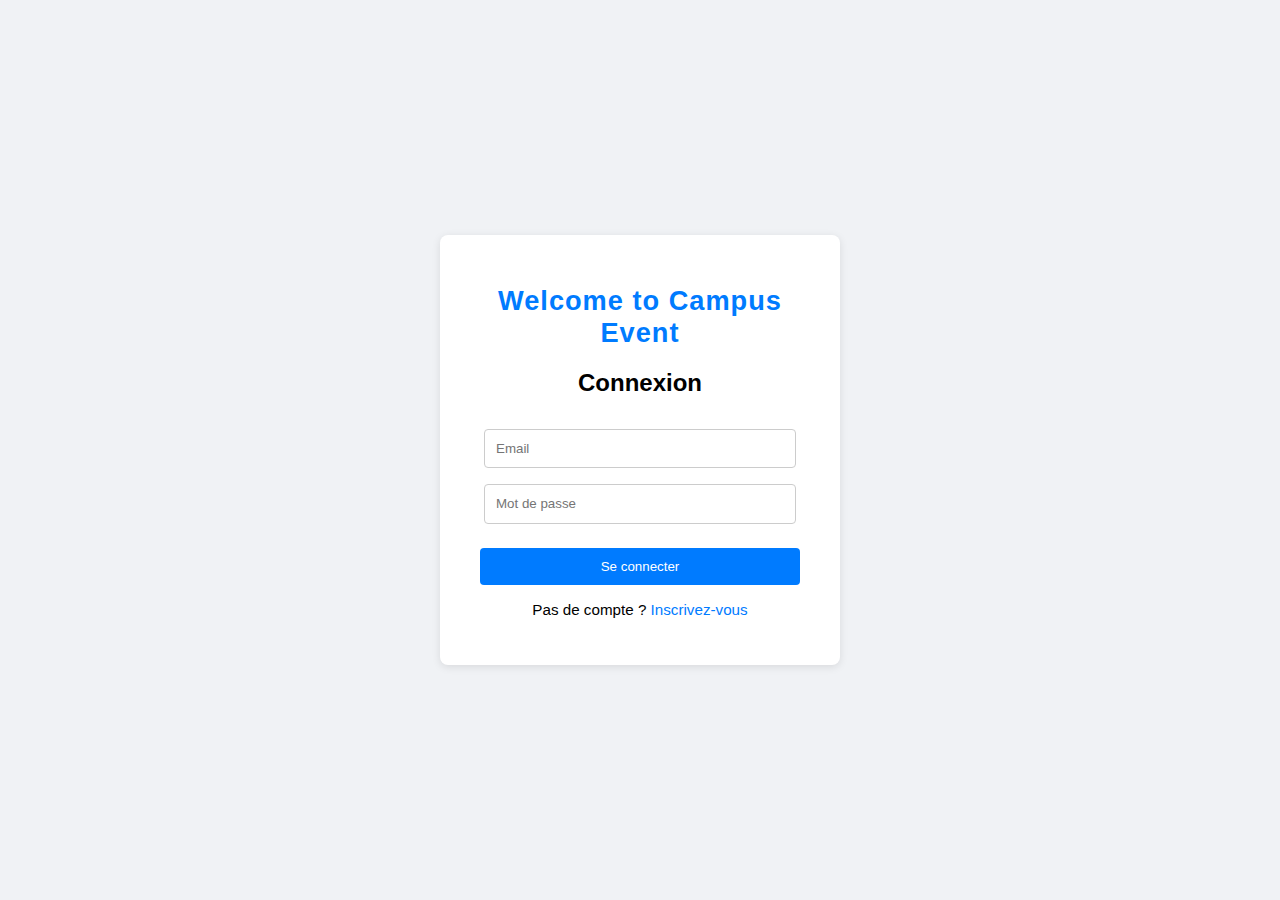
<file: auth.html>
<!DOCTYPE html>
<html lang="fr">
<head>
    <meta charset="UTF-8">
    <meta name="viewport" content="width=device-width, initial-scale=1.0">
    <title>Authentification</title>
    <link rel="stylesheet" href="auth.css">
</head>
<body>
    <div class="auth-container">
        <h1 class="welcome-title">Welcome to Campus Event</h1>
        <div id="loginSection">
            <h2>Connexion</h2>
            <form id="loginForm">
                <input type="email" id="email" placeholder="Email" required>
                <input type="password" id="password" placeholder="Mot de passe" required>
                <button type="submit">Se connecter</button>
            </form>
            <p>Pas de compte ? <a href="#" id="showRegister">Inscrivez-vous</a></p>
        </div>
        <div id="registerSection" style="display:none;">
            <h2>Inscription</h2>
            <form id="registerForm">
                <input type="text" id="nom" placeholder="Nom" required>
                <input type="text" id="prenom" placeholder="Prénom" required>
                <select id="niveau" required>
                    <option value="">Sélectionnez votre niveau</option>
                    <option value="INE1">INE1</option>
                    <option value="INE2">INE2</option>
                    <option value="INE3">INE3</option>
                    <option value="laureat">Lauréat</option>
                </select>
                <select id="filiere" required>
                    <option value="">Sélectionnez votre filière</option>
                    <option value="SESNUM">SESNUM</option>
                    <option value="ASEDS">ASEDS</option>
                    <option value="SMART">SMART</option>
                    <option value="ICT">ICT</option>
                    <option value="ICCN">ICCN</option>
                    <option value="DATA">DATA</option>
                    <option value="AMOA">AMOA</option>
                    <option value="CLOUD">CLOUD</option>
                </select>
                <input type="email" id="registerEmail" placeholder="Email" required>
                <input type="password" id="registerPassword" placeholder="Mot de passe" required>
                <button type="submit">S'inscrire</button>
            </form>
            <p>Déjà un compte ? <a href="#" id="showLogin">Se connecter</a></p>
        </div>
    </div>
    <script src="auth.js"></script>
</body>
</html>
</file>
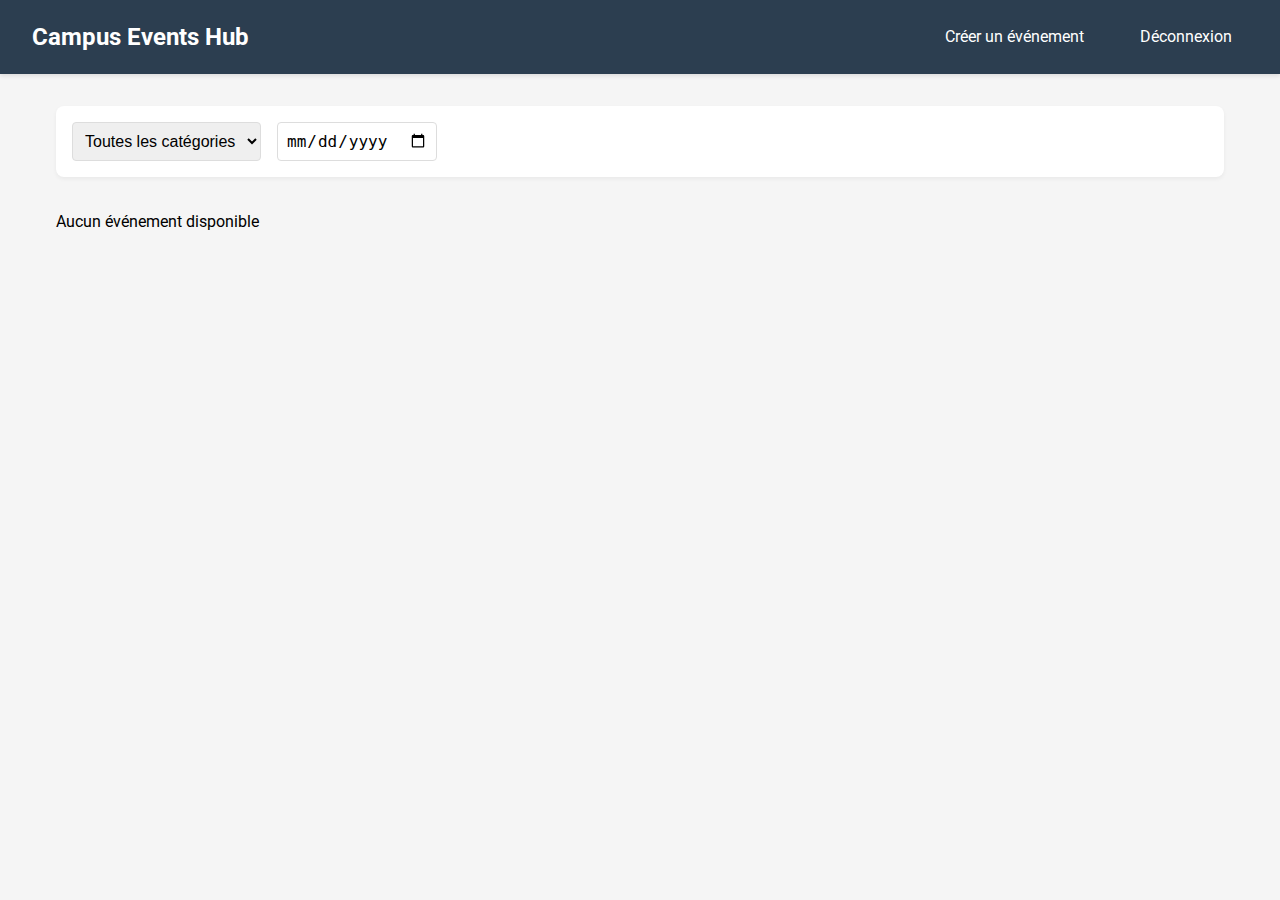
<file: events.html>
<!DOCTYPE html>
<html lang="fr">
<head>
    <meta charset="UTF-8">
    <meta name="viewport" content="width=device-width, initial-scale=1.0">
    <title>Événements - Campus Events Hub</title>
    <link rel="stylesheet" href="styles.css">
    <link href="https://fonts.googleapis.com/css2?family=Roboto:wght@300;400;500;700&display=swap" rel="stylesheet">
</head>
<body>
    <nav class="navbar">
        <div class="nav-brand">Campus Events Hub</div>
        <div class="nav-links">
            <a href="#" class="nav-link" id="createEventLink">Créer un événement</a>
            <a href="#" class="nav-link" id="becomeOrganizerLink" style="display: none;">Devenir organisateur</a>
            <a href="#" class="nav-link" id="logoutLink">Déconnexion</a>
        </div>
    </nav>

    <main>
        <section id="events" class="events-section">
            <div class="filters">
                <select id="categoryFilter">
                    <option value="">Toutes les catégories</option>
                    <option value="CIT">CIT</option>
                    <option value="CAS">CAS</option>
                    <option value="ENACTUS">ENACTUS</option>
                    <option value="CESE">CESE</option>
                    <option value="Sports">Comité Sports</option>
                    <option value="Mosque">Comité Mosquée</option>
                </select>
                <input type="date" id="dateFilter">
            </div>
            <div id="eventsGrid" class="events-grid"></div>
        </section>

        <!-- Create Event Modal -->
        <div id="createEventModal" class="modal">
            <div class="modal-content">
                <h2>Créer un nouvel événement</h2>
                <form id="createEventForm">
                    <div class="form-group">
                        <label for="title">Titre de l'événement</label>
                        <input type="text" id="title" name="title" required>
                    </div>

                    <div class="form-group">
                        <label for="description">Description</label>
                        <textarea id="description" name="description" required></textarea>
                    </div>

                    <div class="form-group">
                        <label for="date">Date</label>
                        <input type="date" id="date" name="date" required>
                    </div>

                    <div class="form-group">
                        <label for="time">Heure</label>
                        <input type="time" id="time" name="time" required>
                    </div>

                    <div class="form-group">
                        <label for="location">Lieu</label>
                        <select id="location" name="location" required>
                            <option value="">Sélectionner un lieu</option>
                            <optgroup label="Salles de classe">
                                <option value="CC01">CC01</option>
                                <option value="CC02">CC02</option>
                                <option value="CC03">CC03</option>
                                <option value="CC04">CC04</option>
                                <option value="CC05">CC05</option>
                                <option value="CC06">CC06</option>
                            </optgroup>
                            <optgroup label="Salles B">
                                <option value="B100">B100</option>
                                <option value="B101">B101</option>
                                <option value="B102">B102</option>
                                <option value="B200">B200</option>
                                <option value="B201">B201</option>
                                <option value="B202">B202</option>
                            </optgroup>
                            <optgroup label="Amphithéâtres">
                                <option value="E1">Amphithéâtre E1</option>
                                <option value="E2">Amphithéâtre E2</option>
                                <option value="E3">Amphithéâtre E3</option>
                                <option value="Zlafa">Grand Amphithéâtre (Zlafa)</option>
                            </optgroup>
                        </select>
                    </div>

                    <div class="form-group">
                        <label for="expected_attendees">Nombre de participants attendus</label>
                        <input type="number" id="expected_attendees" name="expected_attendees" min="1" required>
                    </div>

                    <div class="form-group">
                        <label for="club_name">Club organisateur</label>
                        <select id="club_name" name="club_name" required>
                            <option value="">Sélectionner le club organisateur</option>
                            <option value="CIT">CIT</option>
                            <option value="CAS">CAS</option>
                            <option value="ENACTUS">ENACTUS</option>
                            <option value="CESE">CESE</option>
                            <option value="Sports">Comité Sports</option>
                            <option value="Mosque">Comité Mosquée</option>
                        </select>
                    </div>

                    <div class="modal-actions">
                        <button type="submit" class="primary-btn">Créer l'événement</button>
                        <button type="button" class="secondary-btn" onclick="hideModal(createEventModal)">Annuler</button>
                    </div>
                </form>
            </div>
        </div>

        <!-- Become Organizer Modal -->
        <div id="becomeOrganizerModal" class="modal">
            <div class="modal-content">
                <h2>Devenir organisateur d'événements</h2>
                <p>En tant qu'organisateur, vous pourrez créer et gérer vos propres événements tout en participant à d'autres événements.</p>
                <form id="becomeOrganizerForm">
                    <div class="modal-actions">
                        <button type="submit" class="primary-btn">Confirmer</button>
                        <button type="button" class="secondary-btn" onclick="hideModal(becomeOrganizerModal)">Annuler</button>
                    </div>
                </form>
            </div>
        </div>

        <!-- Participate Modal -->
        <div id="participateModal" class="modal">
            <div class="modal-content">
                <h2>Participer à l'événement</h2>
                <form id="participateForm">
                    <input type="hidden" name="eventId">
                    <p>Êtes-vous sûr de vouloir participer à cet événement ?</p>
                    <div class="modal-actions">
                        <button type="submit" class="primary-btn">Confirmer</button>
                        <button type="button" class="secondary-btn" onclick="hideModal(participateModal)">Annuler</button>
                    </div>
                </form>
            </div>
        </div>
    </main>

    <script src="events.js"></script>
</body>
</html>
</file>
<file: auth.css>
body {
    font-family: Arial, sans-serif;
    background: #f0f2f5;
    display: flex;
    justify-content: center;
    align-items: center;
    height: 100vh;
    margin: 0;
}
.auth-container {
    background: #fff;
    padding: 2rem 2.5rem;
    border-radius: 8px;
    box-shadow: 0 2px 8px rgba(0,0,0,0.1);
    width: 320px;
    text-align: center;
}
.auth-container h2 {
    margin-bottom: 1.5rem;
}
.auth-container input {
    width: 90%;
    padding: 0.7rem;
    margin: 0.5rem 0;
    border: 1px solid #ccc;
    border-radius: 4px;
}
.auth-container button {
    width: 100%;
    padding: 0.7rem;
    background: #007bff;
    color: #fff;
    border: none;
    border-radius: 4px;
    cursor: pointer;
    margin-top: 1rem;
}
.auth-container button:hover {
    background: #0056b3;
}
.auth-container p {
    margin-top: 1rem;
    font-size: 0.95em;
}
.auth-container a {
    color: #007bff;
    text-decoration: none;
}
.auth-container a:hover {
    text-decoration: underline;
}
.welcome-title {
    font-size: 1.7rem;
    color: #007bff;
    margin-bottom: 1rem;
    font-weight: bold;
    letter-spacing: 1px;
}
.auth-container select {
    width: 90%;
    padding: 0.7rem;
    margin: 0.5rem 0;
    border: 1px solid #ccc;
    border-radius: 4px;
    font-size: 1rem;
    background: #fff;
}
</file>
<file: styles.css>
/* Reset and base styles */
* {
    margin: 0;
    padding: 0;
    box-sizing: border-box;
}

body {
    font-family: 'Roboto', sans-serif;
    line-height: 1.6;
    background-color: #f5f5f5;
}

/* Navbar styles */
.navbar {
    background-color: #2c3e50;
    padding: 1rem 2rem;
    display: flex;
    justify-content: space-between;
    align-items: center;
    color: white;
    box-shadow: 0 2px 4px rgba(0,0,0,0.1);
}

.nav-brand {
    font-size: 1.5rem;
    font-weight: 700;
}

.nav-links {
    display: flex;
    gap: 1.5rem;
}

.nav-link {
    color: white;
    text-decoration: none;
    padding: 0.5rem 1rem;
    border-radius: 4px;
    transition: background-color 0.3s;
}

.nav-link:hover {
    background-color: rgba(255,255,255,0.1);
}

/* Main content styles */
main {
    max-width: 1200px;
    margin: 2rem auto;
    padding: 0 1rem;
}

/* Filters section */
.filters {
    display: flex;
    gap: 1rem;
    margin-bottom: 2rem;
    padding: 1rem;
    background-color: white;
    border-radius: 8px;
    box-shadow: 0 2px 4px rgba(0,0,0,0.05);
}

.filters select,
.filters input {
    padding: 0.5rem;
    border: 1px solid #ddd;
    border-radius: 4px;
    font-size: 1rem;
}

/* Events grid */
.events-grid {
    display: grid;
    grid-template-columns: repeat(auto-fill, minmax(300px, 1fr));
    gap: 2rem;
}

.event-card {
    background-color: white;
    border-radius: 8px;
    overflow: hidden;
    box-shadow: 0 2px 4px rgba(0,0,0,0.1);
    transition: transform 0.3s;
}

.event-card:hover {
    transform: translateY(-5px);
}

.event-card.new-event {
    animation: slideIn 0.5s ease-out;
}

@keyframes slideIn {
    from {
        opacity: 0;
        transform: translateY(-20px);
    }
    to {
        opacity: 1;
        transform: translateY(0);
    }
}

.event-image-container {
    position: relative;
    width: 100%;
    height: 200px;
    overflow: hidden;
}

.event-image {
    width: 100%;
    height: 100%;
    object-fit: cover;
    transition: transform 0.3s;
}

.event-card:hover .event-image {
    transform: scale(1.05);
}

.event-club-badge {
    position: absolute;
    top: 1rem;
    right: 1rem;
    background-color: rgba(44, 62, 80, 0.9);
    color: white;
    padding: 0.5rem 1rem;
    border-radius: 20px;
    font-size: 0.8rem;
    font-weight: 500;
    text-transform: uppercase;
    letter-spacing: 0.5px;
}

.event-content {
    padding: 1.5rem;
}

.event-title {
    font-size: 1.25rem;
    font-weight: 500;
    margin-bottom: 0.5rem;
}

.event-details {
    color: #666;
    font-size: 0.9rem;
    margin-bottom: 1rem;
}

.event-actions {
    display: flex;
    gap: 1rem;
}

/* Modal styles */
.modal {
    display: none;
    position: fixed;
    top: 0;
    left: 0;
    width: 100%;
    height: 100%;
    background-color: rgba(0,0,0,0.5);
    z-index: 1000;
}

.modal-content {
    background-color: white;
    max-width: 500px;
    margin: 2rem auto;
    padding: 1.5rem;
    border-radius: 8px;
    position: relative;
    max-height: 90vh;
    overflow-y: auto;
}

/* Form styles */
.form-group {
    margin-bottom: 1rem;
}

.form-group label {
    display: block;
    margin-bottom: 0.25rem;
    font-weight: 500;
    font-size: 0.9rem;
    color: #555;
}

.form-group input,
.form-group select,
.form-group textarea {
    width: 100%;
    padding: 0.5rem;
    border: 1px solid #ddd;
    border-radius: 4px;
    font-size: 0.9rem;
}

.form-group textarea {
    min-height: 80px;
    resize: vertical;
}

/* Create Event Form specific styles */
#createEventForm {
    display: grid;
    grid-template-columns: 1fr 1fr;
    gap: 1rem;
}

#createEventForm .form-group:nth-child(1),
#createEventForm .form-group:nth-child(2) {
    grid-column: 1 / -1;
}

#createEventForm .form-group:nth-child(1) input,
#createEventForm .form-group:nth-child(2) textarea {
    font-size: 1rem;
}

#createEventForm .modal-actions {
    grid-column: 1 / -1;
    margin-top: 1rem;
}

/* Button styles */
.primary-btn {
    background-color: #3498db;
    color: white;
    border: none;
    padding: 0.5rem 1rem;
    border-radius: 4px;
    cursor: pointer;
    font-size: 0.9rem;
    transition: background-color 0.3s;
}

.primary-btn:hover {
    background-color: #2980b9;
}

.delete-btn {
    background-color: #e74c3c;
    color: white;
    border: none;
    padding: 0.5rem 1rem;
    border-radius: 4px;
    cursor: pointer;
    font-size: 0.9rem;
    transition: background-color 0.3s;
}

.delete-btn:hover {
    background-color: #c0392b;
}

.secondary-btn {
    background-color: #e74c3c;
    color: white;
    border: none;
    padding: 0.5rem 1rem;
    border-radius: 4px;
    cursor: pointer;
    font-size: 0.9rem;
    transition: background-color 0.3s;
}

.secondary-btn:hover {
    background-color: #c0392b;
}

.modal-actions {
    display: flex;
    gap: 1rem;
    justify-content: flex-end;
    margin-top: 1rem;
}

/* Responsive design */
@media (max-width: 768px) {
    .filters {
        flex-direction: column;
    }
    
    .modal-content {
        margin: 1rem;
        padding: 1rem;
    }
    
    .events-grid {
        grid-template-columns: 1fr;
    }

    #createEventForm {
        grid-template-columns: 1fr;
    }
}
</file>
